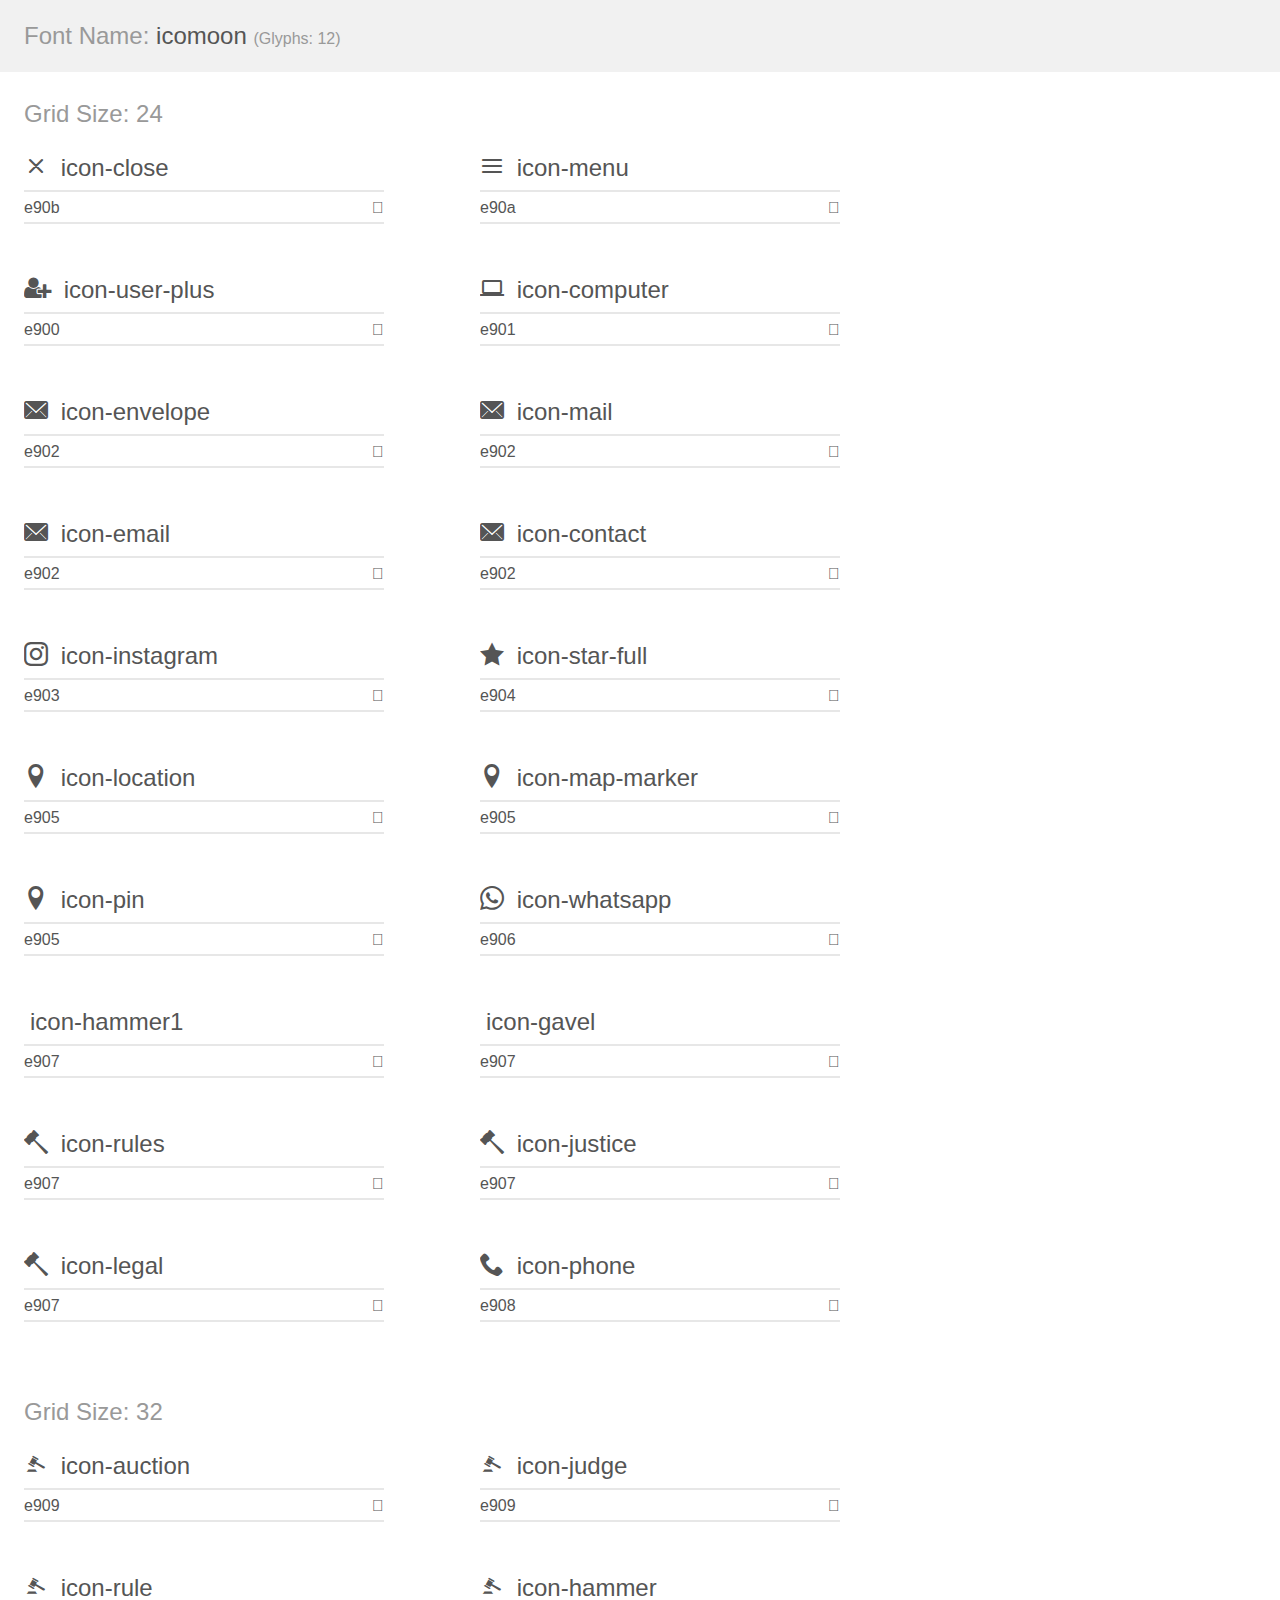
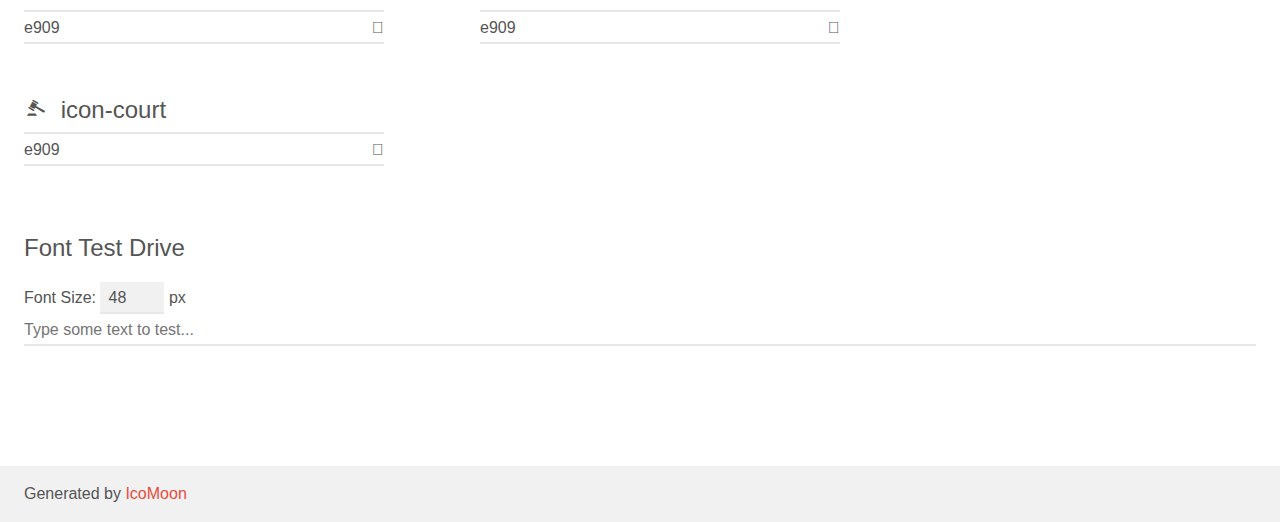
<file: assets/fonts/demo.html>
<!doctype html>
<html>
<head>
    <meta charset="utf-8">
    <title>IcoMoon Demo</title>
    <meta name="description" content="An Icon Font Generated By IcoMoon.io">
    <meta name="viewport" content="width=device-width, initial-scale=1">
    <link rel="stylesheet" href="demo-files/demo.css">
    <link rel="stylesheet" href="style.css"></head>
<body>
    <div class="bgc1 clearfix">
        <h1 class="mhmm mvm"><span class="fgc1">Font Name:</span> icomoon <small class="fgc1">(Glyphs:&nbsp;12)</small></h1>
    </div>
    <div class="clearfix mhl ptl">
        <h1 class="mvm mtn fgc1">Grid Size: 24</h1>
        <div class="glyph fs1">
            <div class="clearfix bshadow0 pbs">
                <span class="icon-close"></span>
                <span class="mls"> icon-close</span>
            </div>
            <fieldset class="fs0 size1of1 clearfix hidden-false">
                <input type="text" readonly value="e90b" class="unit size1of2" />
                <input type="text" maxlength="1" readonly value="&#xe90b;" class="unitRight size1of2 talign-right" />
            </fieldset>
            <div class="fs0 bshadow0 clearfix hidden-true">
                <span class="unit pvs fgc1">liga: </span>
                <input type="text" readonly value="" class="liga unitRight" />
            </div>
        </div>
        <div class="glyph fs1">
            <div class="clearfix bshadow0 pbs">
                <span class="icon-menu"></span>
                <span class="mls"> icon-menu</span>
            </div>
            <fieldset class="fs0 size1of1 clearfix hidden-false">
                <input type="text" readonly value="e90a" class="unit size1of2" />
                <input type="text" maxlength="1" readonly value="&#xe90a;" class="unitRight size1of2 talign-right" />
            </fieldset>
            <div class="fs0 bshadow0 clearfix hidden-true">
                <span class="unit pvs fgc1">liga: </span>
                <input type="text" readonly value="" class="liga unitRight" />
            </div>
        </div>
        <div class="glyph fs1">
            <div class="clearfix bshadow0 pbs">
                <span class="icon-user-plus"></span>
                <span class="mls"> icon-user-plus</span>
            </div>
            <fieldset class="fs0 size1of1 clearfix hidden-false">
                <input type="text" readonly value="e900" class="unit size1of2" />
                <input type="text" maxlength="1" readonly value="&#xe900;" class="unitRight size1of2 talign-right" />
            </fieldset>
            <div class="fs0 bshadow0 clearfix hidden-true">
                <span class="unit pvs fgc1">liga: </span>
                <input type="text" readonly value="" class="liga unitRight" />
            </div>
        </div>
        <div class="glyph fs1">
            <div class="clearfix bshadow0 pbs">
                <span class="icon-computer"></span>
                <span class="mls"> icon-computer</span>
            </div>
            <fieldset class="fs0 size1of1 clearfix hidden-false">
                <input type="text" readonly value="e901" class="unit size1of2" />
                <input type="text" maxlength="1" readonly value="&#xe901;" class="unitRight size1of2 talign-right" />
            </fieldset>
            <div class="fs0 bshadow0 clearfix hidden-true">
                <span class="unit pvs fgc1">liga: </span>
                <input type="text" readonly value="" class="liga unitRight" />
            </div>
        </div>
        <div class="glyph fs1">
            <div class="clearfix bshadow0 pbs">
                <span class="icon-envelope"></span>
                <span class="mls"> icon-envelope</span>
            </div>
            <fieldset class="fs0 size1of1 clearfix hidden-false">
                <input type="text" readonly value="e902" class="unit size1of2" />
                <input type="text" maxlength="1" readonly value="&#xe902;" class="unitRight size1of2 talign-right" />
            </fieldset>
            <div class="fs0 bshadow0 clearfix hidden-true">
                <span class="unit pvs fgc1">liga: </span>
                <input type="text" readonly value="" class="liga unitRight" />
            </div>
        </div>
        <div class="glyph fs1">
            <div class="clearfix bshadow0 pbs">
                <span class="icon-mail"></span>
                <span class="mls"> icon-mail</span>
            </div>
            <fieldset class="fs0 size1of1 clearfix hidden-false">
                <input type="text" readonly value="e902" class="unit size1of2" />
                <input type="text" maxlength="1" readonly value="&#xe902;" class="unitRight size1of2 talign-right" />
            </fieldset>
            <div class="fs0 bshadow0 clearfix hidden-true">
                <span class="unit pvs fgc1">liga: </span>
                <input type="text" readonly value="" class="liga unitRight" />
            </div>
        </div>
        <div class="glyph fs1">
            <div class="clearfix bshadow0 pbs">
                <span class="icon-email"></span>
                <span class="mls"> icon-email</span>
            </div>
            <fieldset class="fs0 size1of1 clearfix hidden-false">
                <input type="text" readonly value="e902" class="unit size1of2" />
                <input type="text" maxlength="1" readonly value="&#xe902;" class="unitRight size1of2 talign-right" />
            </fieldset>
            <div class="fs0 bshadow0 clearfix hidden-true">
                <span class="unit pvs fgc1">liga: </span>
                <input type="text" readonly value="" class="liga unitRight" />
            </div>
        </div>
        <div class="glyph fs1">
            <div class="clearfix bshadow0 pbs">
                <span class="icon-contact"></span>
                <span class="mls"> icon-contact</span>
            </div>
            <fieldset class="fs0 size1of1 clearfix hidden-false">
                <input type="text" readonly value="e902" class="unit size1of2" />
                <input type="text" maxlength="1" readonly value="&#xe902;" class="unitRight size1of2 talign-right" />
            </fieldset>
            <div class="fs0 bshadow0 clearfix hidden-true">
                <span class="unit pvs fgc1">liga: </span>
                <input type="text" readonly value="" class="liga unitRight" />
            </div>
        </div>
        <div class="glyph fs1">
            <div class="clearfix bshadow0 pbs">
                <span class="icon-instagram"></span>
                <span class="mls"> icon-instagram</span>
            </div>
            <fieldset class="fs0 size1of1 clearfix hidden-false">
                <input type="text" readonly value="e903" class="unit size1of2" />
                <input type="text" maxlength="1" readonly value="&#xe903;" class="unitRight size1of2 talign-right" />
            </fieldset>
            <div class="fs0 bshadow0 clearfix hidden-true">
                <span class="unit pvs fgc1">liga: </span>
                <input type="text" readonly value="" class="liga unitRight" />
            </div>
        </div>
        <div class="glyph fs1">
            <div class="clearfix bshadow0 pbs">
                <span class="icon-star-full"></span>
                <span class="mls"> icon-star-full</span>
            </div>
            <fieldset class="fs0 size1of1 clearfix hidden-false">
                <input type="text" readonly value="e904" class="unit size1of2" />
                <input type="text" maxlength="1" readonly value="&#xe904;" class="unitRight size1of2 talign-right" />
            </fieldset>
            <div class="fs0 bshadow0 clearfix hidden-true">
                <span class="unit pvs fgc1">liga: </span>
                <input type="text" readonly value="" class="liga unitRight" />
            </div>
        </div>
        <div class="glyph fs1">
            <div class="clearfix bshadow0 pbs">
                <span class="icon-location"></span>
                <span class="mls"> icon-location</span>
            </div>
            <fieldset class="fs0 size1of1 clearfix hidden-false">
                <input type="text" readonly value="e905" class="unit size1of2" />
                <input type="text" maxlength="1" readonly value="&#xe905;" class="unitRight size1of2 talign-right" />
            </fieldset>
            <div class="fs0 bshadow0 clearfix hidden-true">
                <span class="unit pvs fgc1">liga: </span>
                <input type="text" readonly value="" class="liga unitRight" />
            </div>
        </div>
        <div class="glyph fs1">
            <div class="clearfix bshadow0 pbs">
                <span class="icon-map-marker"></span>
                <span class="mls"> icon-map-marker</span>
            </div>
            <fieldset class="fs0 size1of1 clearfix hidden-false">
                <input type="text" readonly value="e905" class="unit size1of2" />
                <input type="text" maxlength="1" readonly value="&#xe905;" class="unitRight size1of2 talign-right" />
            </fieldset>
            <div class="fs0 bshadow0 clearfix hidden-true">
                <span class="unit pvs fgc1">liga: </span>
                <input type="text" readonly value="" class="liga unitRight" />
            </div>
        </div>
        <div class="glyph fs1">
            <div class="clearfix bshadow0 pbs">
                <span class="icon-pin"></span>
                <span class="mls"> icon-pin</span>
            </div>
            <fieldset class="fs0 size1of1 clearfix hidden-false">
                <input type="text" readonly value="e905" class="unit size1of2" />
                <input type="text" maxlength="1" readonly value="&#xe905;" class="unitRight size1of2 talign-right" />
            </fieldset>
            <div class="fs0 bshadow0 clearfix hidden-true">
                <span class="unit pvs fgc1">liga: </span>
                <input type="text" readonly value="" class="liga unitRight" />
            </div>
        </div>
        <div class="glyph fs1">
            <div class="clearfix bshadow0 pbs">
                <span class="icon-whatsapp"></span>
                <span class="mls"> icon-whatsapp</span>
            </div>
            <fieldset class="fs0 size1of1 clearfix hidden-false">
                <input type="text" readonly value="e906" class="unit size1of2" />
                <input type="text" maxlength="1" readonly value="&#xe906;" class="unitRight size1of2 talign-right" />
            </fieldset>
            <div class="fs0 bshadow0 clearfix hidden-true">
                <span class="unit pvs fgc1">liga: </span>
                <input type="text" readonly value="" class="liga unitRight" />
            </div>
        </div>
        <div class="glyph fs1">
            <div class="clearfix bshadow0 pbs">
                <span class="icon-hammer1"></span>
                <span class="mls"> icon-hammer1</span>
            </div>
            <fieldset class="fs0 size1of1 clearfix hidden-false">
                <input type="text" readonly value="e907" class="unit size1of2" />
                <input type="text" maxlength="1" readonly value="&#xe907;" class="unitRight size1of2 talign-right" />
            </fieldset>
            <div class="fs0 bshadow0 clearfix hidden-true">
                <span class="unit pvs fgc1">liga: </span>
                <input type="text" readonly value="" class="liga unitRight" />
            </div>
        </div>
        <div class="glyph fs1">
            <div class="clearfix bshadow0 pbs">
                <span class="icon-gavel"></span>
                <span class="mls"> icon-gavel</span>
            </div>
            <fieldset class="fs0 size1of1 clearfix hidden-false">
                <input type="text" readonly value="e907" class="unit size1of2" />
                <input type="text" maxlength="1" readonly value="&#xe907;" class="unitRight size1of2 talign-right" />
            </fieldset>
            <div class="fs0 bshadow0 clearfix hidden-true">
                <span class="unit pvs fgc1">liga: </span>
                <input type="text" readonly value="" class="liga unitRight" />
            </div>
        </div>
        <div class="glyph fs1">
            <div class="clearfix bshadow0 pbs">
                <span class="icon-rules"></span>
                <span class="mls"> icon-rules</span>
            </div>
            <fieldset class="fs0 size1of1 clearfix hidden-false">
                <input type="text" readonly value="e907" class="unit size1of2" />
                <input type="text" maxlength="1" readonly value="&#xe907;" class="unitRight size1of2 talign-right" />
            </fieldset>
            <div class="fs0 bshadow0 clearfix hidden-true">
                <span class="unit pvs fgc1">liga: </span>
                <input type="text" readonly value="" class="liga unitRight" />
            </div>
        </div>
        <div class="glyph fs1">
            <div class="clearfix bshadow0 pbs">
                <span class="icon-justice"></span>
                <span class="mls"> icon-justice</span>
            </div>
            <fieldset class="fs0 size1of1 clearfix hidden-false">
                <input type="text" readonly value="e907" class="unit size1of2" />
                <input type="text" maxlength="1" readonly value="&#xe907;" class="unitRight size1of2 talign-right" />
            </fieldset>
            <div class="fs0 bshadow0 clearfix hidden-true">
                <span class="unit pvs fgc1">liga: </span>
                <input type="text" readonly value="" class="liga unitRight" />
            </div>
        </div>
        <div class="glyph fs1">
            <div class="clearfix bshadow0 pbs">
                <span class="icon-legal"></span>
                <span class="mls"> icon-legal</span>
            </div>
            <fieldset class="fs0 size1of1 clearfix hidden-false">
                <input type="text" readonly value="e907" class="unit size1of2" />
                <input type="text" maxlength="1" readonly value="&#xe907;" class="unitRight size1of2 talign-right" />
            </fieldset>
            <div class="fs0 bshadow0 clearfix hidden-true">
                <span class="unit pvs fgc1">liga: </span>
                <input type="text" readonly value="" class="liga unitRight" />
            </div>
        </div>
        <div class="glyph fs1">
            <div class="clearfix bshadow0 pbs">
                <span class="icon-phone"></span>
                <span class="mls"> icon-phone</span>
            </div>
            <fieldset class="fs0 size1of1 clearfix hidden-false">
                <input type="text" readonly value="e908" class="unit size1of2" />
                <input type="text" maxlength="1" readonly value="&#xe908;" class="unitRight size1of2 talign-right" />
            </fieldset>
            <div class="fs0 bshadow0 clearfix hidden-true">
                <span class="unit pvs fgc1">liga: </span>
                <input type="text" readonly value="" class="liga unitRight" />
            </div>
        </div>
    </div>
    <div class="clearfix mhl ptl">
        <h1 class="mvm mtn fgc1">Grid Size: 32</h1>
        <div class="glyph fs2">
            <div class="clearfix bshadow0 pbs">
                <span class="icon-auction"></span>
                <span class="mls"> icon-auction</span>
            </div>
            <fieldset class="fs0 size1of1 clearfix hidden-false">
                <input type="text" readonly value="e909" class="unit size1of2" />
                <input type="text" maxlength="1" readonly value="&#xe909;" class="unitRight size1of2 talign-right" />
            </fieldset>
            <div class="fs0 bshadow0 clearfix hidden-true">
                <span class="unit pvs fgc1">liga: </span>
                <input type="text" readonly value="" class="liga unitRight" />
            </div>
        </div>
        <div class="glyph fs2">
            <div class="clearfix bshadow0 pbs">
                <span class="icon-judge"></span>
                <span class="mls"> icon-judge</span>
            </div>
            <fieldset class="fs0 size1of1 clearfix hidden-false">
                <input type="text" readonly value="e909" class="unit size1of2" />
                <input type="text" maxlength="1" readonly value="&#xe909;" class="unitRight size1of2 talign-right" />
            </fieldset>
            <div class="fs0 bshadow0 clearfix hidden-true">
                <span class="unit pvs fgc1">liga: </span>
                <input type="text" readonly value="" class="liga unitRight" />
            </div>
        </div>
        <div class="glyph fs2">
            <div class="clearfix bshadow0 pbs">
                <span class="icon-rule"></span>
                <span class="mls"> icon-rule</span>
            </div>
            <fieldset class="fs0 size1of1 clearfix hidden-false">
                <input type="text" readonly value="e909" class="unit size1of2" />
                <input type="text" maxlength="1" readonly value="&#xe909;" class="unitRight size1of2 talign-right" />
            </fieldset>
            <div class="fs0 bshadow0 clearfix hidden-true">
                <span class="unit pvs fgc1">liga: </span>
                <input type="text" readonly value="" class="liga unitRight" />
            </div>
        </div>
        <div class="glyph fs2">
            <div class="clearfix bshadow0 pbs">
                <span class="icon-hammer"></span>
                <span class="mls"> icon-hammer</span>
            </div>
            <fieldset class="fs0 size1of1 clearfix hidden-false">
                <input type="text" readonly value="e909" class="unit size1of2" />
                <input type="text" maxlength="1" readonly value="&#xe909;" class="unitRight size1of2 talign-right" />
            </fieldset>
            <div class="fs0 bshadow0 clearfix hidden-true">
                <span class="unit pvs fgc1">liga: </span>
                <input type="text" readonly value="" class="liga unitRight" />
            </div>
        </div>
        <div class="glyph fs2">
            <div class="clearfix bshadow0 pbs">
                <span class="icon-court"></span>
                <span class="mls"> icon-court</span>
            </div>
            <fieldset class="fs0 size1of1 clearfix hidden-false">
                <input type="text" readonly value="e909" class="unit size1of2" />
                <input type="text" maxlength="1" readonly value="&#xe909;" class="unitRight size1of2 talign-right" />
            </fieldset>
            <div class="fs0 bshadow0 clearfix hidden-true">
                <span class="unit pvs fgc1">liga: </span>
                <input type="text" readonly value="" class="liga unitRight" />
            </div>
        </div>
    </div>

    <!--[if gt IE 8]><!-->
    <div class="mhl clearfix mbl">
        <h1>Font Test Drive</h1>
        <label>
            Font Size: <input id="fontSize" type="number" class="textbox0 mbm"
            min="8" value="48" />
            px
        </label>
        <input id="testText" type="text" class="phl size1of1 mvl"
        placeholder="Type some text to test..." value=""/>
        <div id="testDrive" class="icon-" style="font-family: icomoon">&nbsp;
        </div>
    </div>
    <!--<![endif]-->
    <div class="bgc1 clearfix">
        <p class="mhl">Generated by <a href="https://icomoon.io/app">IcoMoon</a></p>
    </div>

    <script src="demo-files/demo.js"></script>
</body>
</html>
</file>
<file: assets/fonts/demo-files/demo.css>
body {
  padding: 0;
  margin: 0;
  font-family: sans-serif;
  font-size: 1em;
  line-height: 1.5;
  color: #555;
  background: #fff;
}
h1 {
  font-size: 1.5em;
  font-weight: normal;
}
small {
  font-size: .66666667em;
}
a {
  color: #e74c3c;
  text-decoration: none;
}
a:hover, a:focus {
  box-shadow: 0 1px #e74c3c;
}
.bshadow0, input {
  box-shadow: inset 0 -2px #e7e7e7;
}
input:hover {
  box-shadow: inset 0 -2px #ccc;
}
input, fieldset {
  font-family: sans-serif;
  font-size: 1em;
  margin: 0;
  padding: 0;
  border: 0;
}
input {
  color: inherit;
  line-height: 1.5;
  height: 1.5em;
  padding: .25em 0;
}
input:focus {
  outline: none;
  box-shadow: inset 0 -2px #449fdb;
}
.glyph {
  font-size: 16px;
  width: 15em;
  padding-bottom: 1em;
  margin-right: 4em;
  margin-bottom: 1em;
  float: left;
  overflow: hidden;
}
.liga {
  width: 80%;
  width: calc(100% - 2.5em);
}
.talign-right {
  text-align: right;
}
.talign-center {
  text-align: center;
}
.bgc1 {
  background: #f1f1f1;
}
.fgc1 {
  color: #999;
}
.fgc0 {
  color: #000;
}
p {
  margin-top: 1em;
  margin-bottom: 1em;
}
.mvm {
  margin-top: .75em;
  margin-bottom: .75em;
}
.mtn {
  margin-top: 0;
}
.mtl, .mal {
  margin-top: 1.5em;
}
.mbl, .mal {
  margin-bottom: 1.5em;
}
.mal, .mhl {
  margin-left: 1.5em;
  margin-right: 1.5em;
}
.mhmm {
  margin-left: 1em;
  margin-right: 1em;
}
.mls {
  margin-left: .25em;
}
.ptl {
  padding-top: 1.5em;
}
.pbs, .pvs {
  padding-bottom: .25em;
}
.pvs, .pts {
  padding-top: .25em;
}
.unit {
  float: left;
}
.unitRight {
  float: right;
}
.size1of2 {
  width: 50%;
}
.size1of1 {
  width: 100%;
}
.clearfix:before, .clearfix:after {
  content: " ";
  display: table;
}
.clearfix:after {
  clear: both;
}
.hidden-true {
  display: none;
}
.textbox0 {
  width: 3em;
  background: #f1f1f1;
  padding: .25em .5em;
  line-height: 1.5;
  height: 1.5em;
}
#testDrive {
  display: block;
  padding-top: 24px;
  line-height: 1.5;
}
.fs0 {
  font-size: 16px;
}
.fs1 {
  font-size: 24px;
}
.fs2 {
  font-size: 24px;
}
</file>
<file: assets/fonts/style.css>
@font-face {
  font-family: 'icomoon';
  src:  url('fonts/icomoon.eot?2pv5g4');
  src:  url('fonts/icomoon.eot?2pv5g4#iefix') format('embedded-opentype'),
    url('fonts/icomoon.ttf?2pv5g4') format('truetype'),
    url('fonts/icomoon.woff?2pv5g4') format('woff'),
    url('fonts/icomoon.svg?2pv5g4#icomoon') format('svg');
  font-weight: normal;
  font-style: normal;
  font-display: block;
}

[class^="icon-"], [class*=" icon-"] {
  /* use !important to prevent issues with browser extensions that change fonts */
  font-family: 'icomoon' !important;
  speak: never;
  font-style: normal;
  font-weight: normal;
  font-variant: normal;
  text-transform: none;
  line-height: 1;

  /* Better Font Rendering =========== */
  -webkit-font-smoothing: antialiased;
  -moz-osx-font-smoothing: grayscale;
}

.icon-close:before {
  content: "\e90b";
}
.icon-menu:before {
  content: "\e90a";
}
.icon-user-plus:before {
  content: "\e900";
}
.icon-computer:before {
  content: "\e901";
}
.icon-envelope:before {
  content: "\e902";
}
.icon-mail:before {
  content: "\e902";
}
.icon-email:before {
  content: "\e902";
}
.icon-contact:before {
  content: "\e902";
}
.icon-instagram:before {
  content: "\e903";
}
.icon-star-full:before {
  content: "\e904";
}
.icon-location:before {
  content: "\e905";
}
.icon-map-marker:before {
  content: "\e905";
}
.icon-pin:before {
  content: "\e905";
}
.icon-whatsapp:before {
  content: "\e906";
}
.icon-rules:before {
  content: "\e907";
}
.icon-justice:before {
  content: "\e907";
}
.icon-legal:before {
  content: "\e907";
}
.icon-phone:before {
  content: "\e908";
}
.icon-auction:before {
  content: "\e909";
}
.icon-judge:before {
  content: "\e909";
}
.icon-rule:before {
  content: "\e909";
}
.icon-hammer:before {
  content: "\e909";
}
.icon-court:before {
  content: "\e909";
}
</file>
